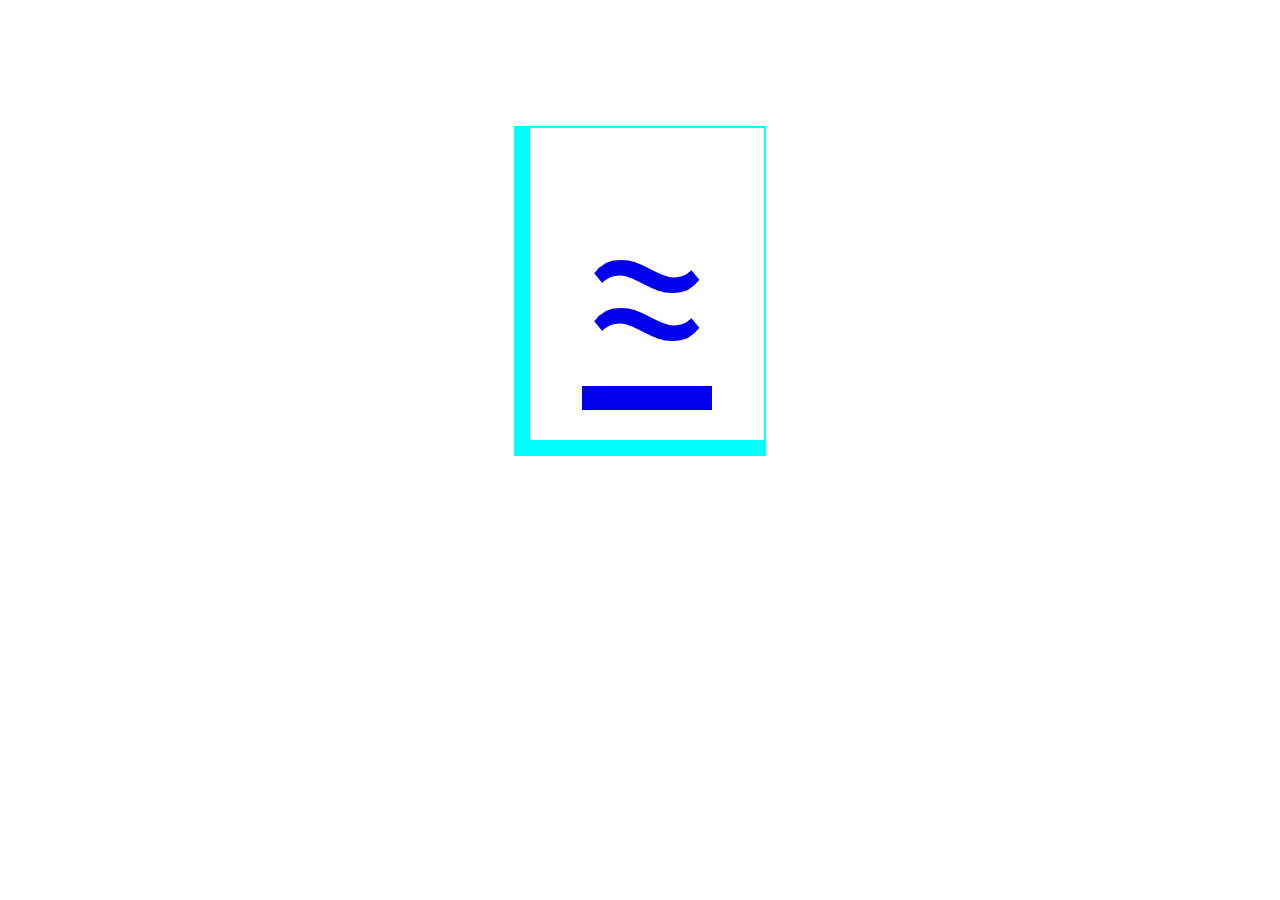
<file: index.html>
<!DOCTYPE html>
<html lang="en">
<head>
    <meta charset="UTF-8">
    <meta name="viewport" content="width=device-width, initial-scale=1.0">
    <meta http-equiv="X-UA-Compatible" content="ie=edge">
    <title>in search of miraculous</title>
    <link rel="stylesheet" href="bas_style_09_12.css">

    <link href="https://fonts.googleapis.com/css?family=IBM+Plex+Serif" rel="stylesheet">
    <link href="https://fonts.googleapis.com/css?family=IBM+Plex+Sans" rel="stylesheet">

</head>
<body class="container">
    <!-- <div class="letter"> ≈ </div> -->

    <div class="letter"> <a href="name_ader.html"> ≈ </a> </div>



</body>
</file>
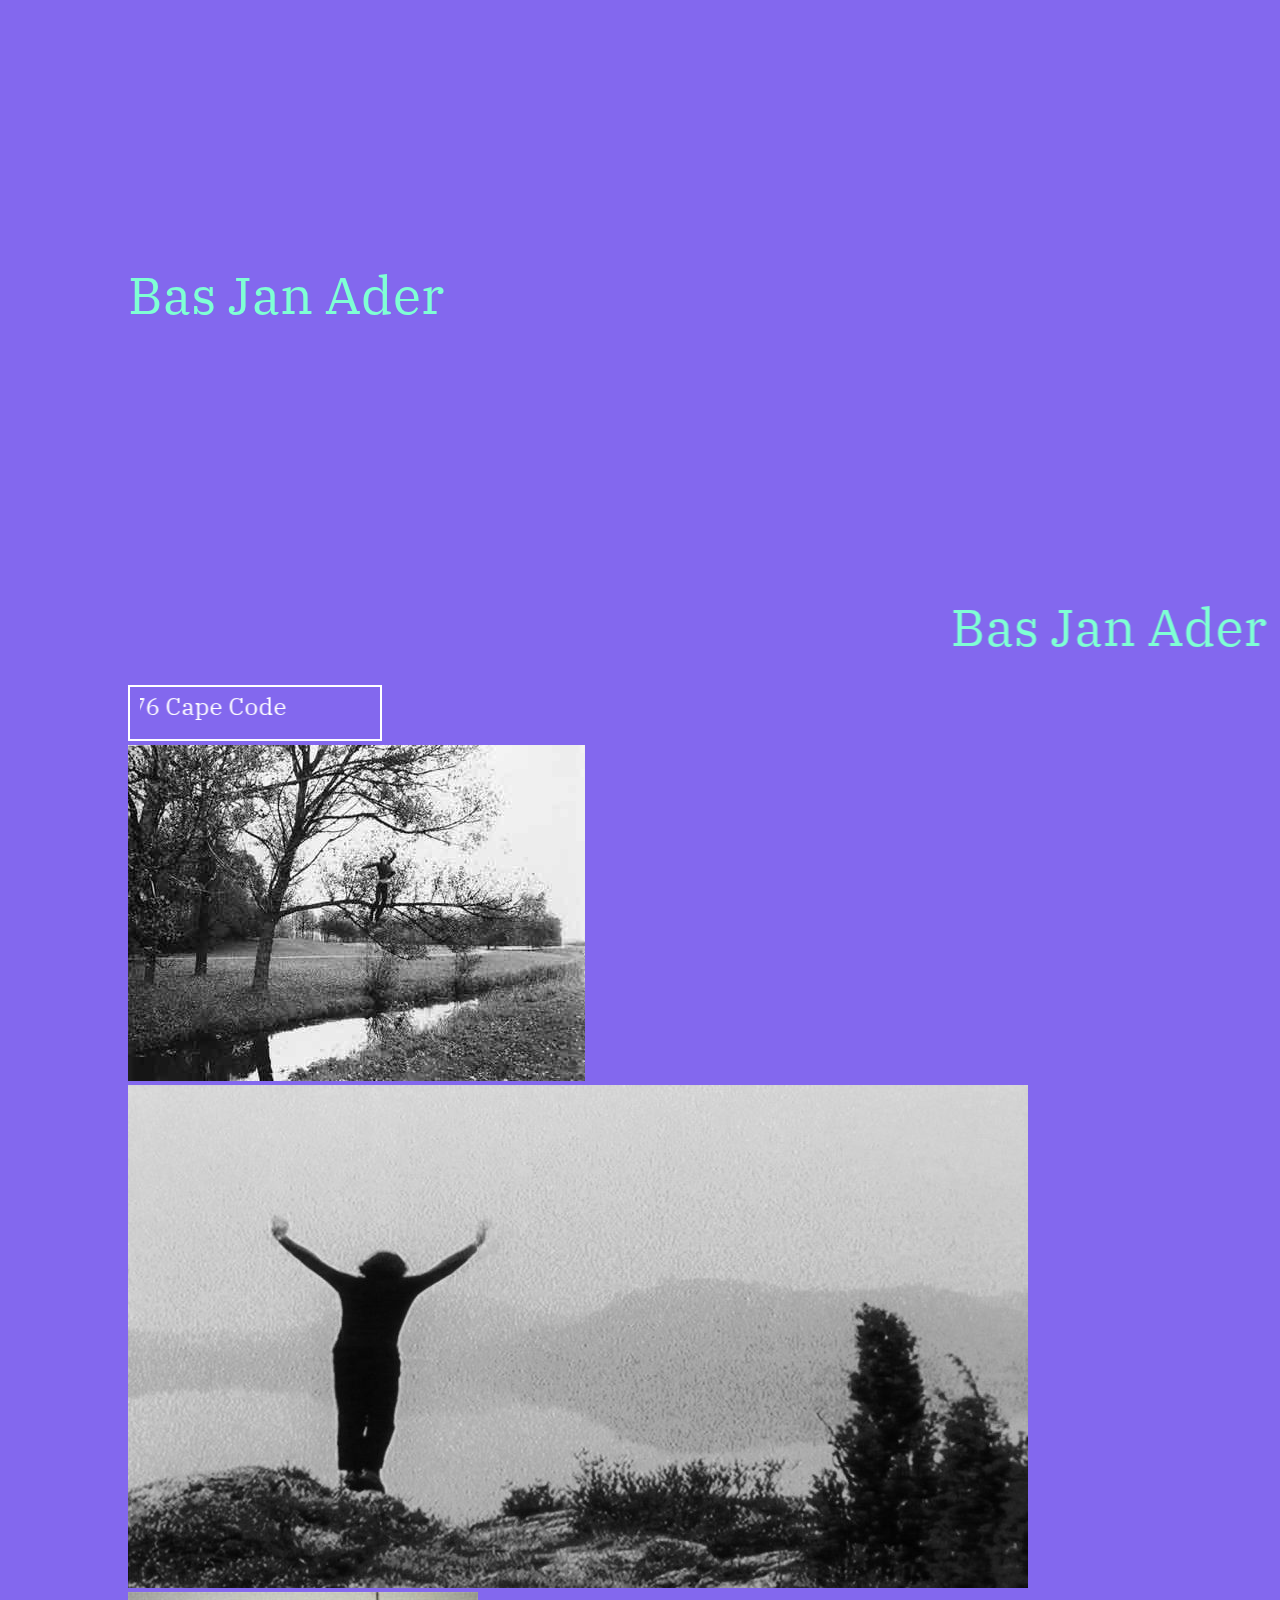
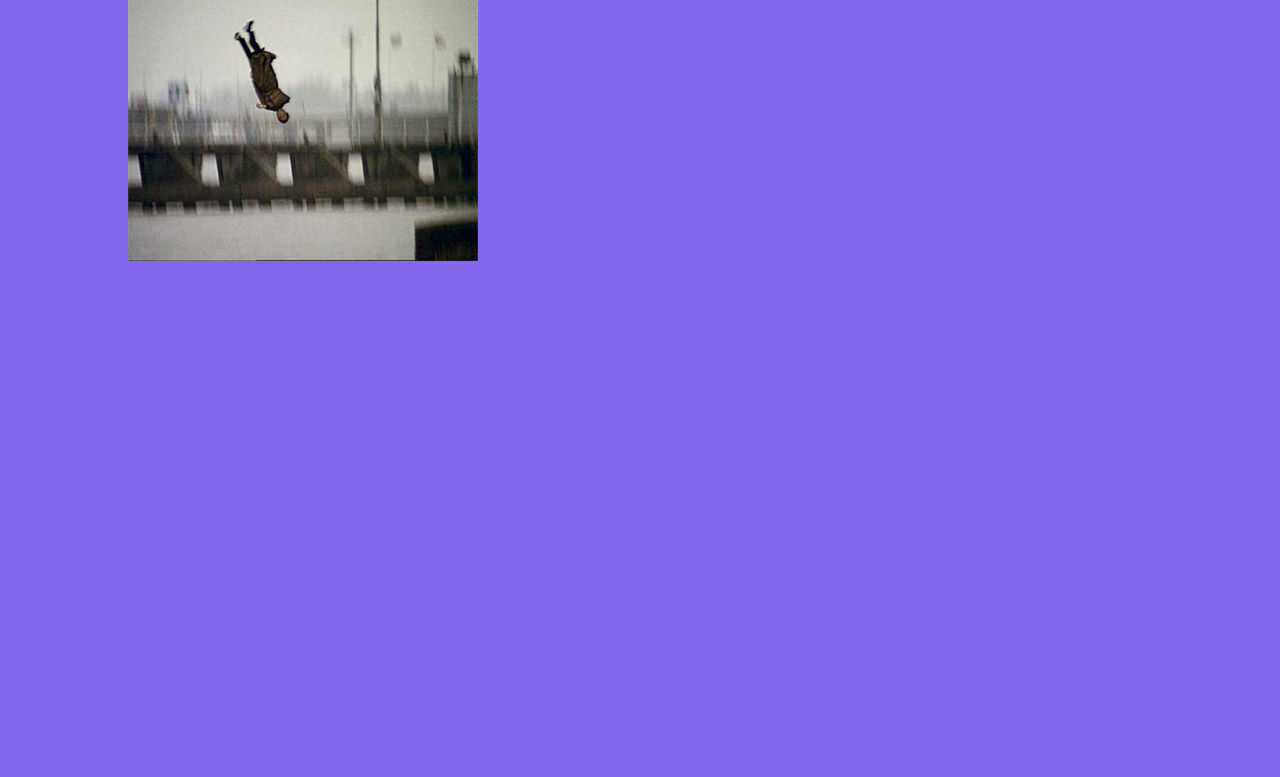
<file: name_ader.html>
<!DOCTYPE html>
<html lang="en">
<head>
    <meta charset="UTF-8">
    <meta name="viewport" content="width=device-width, initial-scale=1.0">
    <meta http-equiv="X-UA-Compatible" content="ie=edge">
    <title>Bas Jan Ader</title>
    <link rel="stylesheet" href="bas_style_09_12.css">

    <link href="https://fonts.googleapis.com/css?family=IBM+Plex+Serif" rel="stylesheet">
    <link href="https://fonts.googleapis.com/css?family=IBM+Plex+Sans" rel="stylesheet">

<style> 
.body{
    background-color: #8368EE;
    margin-right: 0%;
    margin-left: 10%;
    /* margin-top: 15%; */
    /* margin-bottom: 40%; */
    margin-bottom: 40%;
}

a {
    text-decoration: none; /* Убирает подчёркивание */
    /* color:transparent; */
    /* color: black; */
    color: black;
   }

a:hover {
    text-decoration: underline;
    color:#8368EE;
   }


/* <!-- 
.hovered_1 {
position: relative;
} --> */

/* .hovered:hover.reveal{
    display: block;
} */

/* .reveal {
    display:none;
    position: absolute;
} */


.img_1 {
display:none;
position:absolute;
top: 10px;
left: 100px;
width: 50px;
}

.img_1:hover {
display:none;
position: absolute;
top: 10px;
left: 100px;
width: 50px;
}

.hovered:.img_1:hover {
display: block;
}



img.2{
position:absolute;
top: 50px;
left: 600px;
width:100px;
}

img.2:hover{
position:absolute;
top: 50px;
left: 600px;
width:100px;
}


img.3{
position:absolute;
top: 100px;
left: 700px;
width:200px;
}




/* <!-- 
.img_1:hover:hover { 
/* для группы объектов */
display:block;
position: absolute;
/* top: 15px;
left: 15px;
width: 50px; */
} --> */

</style>
</head>
<body class="body">
    <div>
        <span class="name">
                <marquee  scrollamount="30" height="500" direction="up" z-index:20px bottom:250px>
                        Bas Jan Ader
                </marquee>
        </span> 
        
        <!-- как перенести блок выше? -->
        <span class="hovered_1">
                <marquee scrollamount="15" direction="left" 
        onmouseover=this.stop() top="100px">
                    <span class="name_white_bg">
                       <a href="bas_09_12.html">
                         Bas Jan Ader
                       </a>
                     </span>
                </marquee> 
        </span>
    </div>

    
        <span class="name">
                <marquee scrollamount="40" direction="left">
                             Bas Jan Ader
                </marquee>
        </span> 

        
        <p> <span class="name_little">
                <marquee scrollamount="15" width="20%" direction="right">
                             1976 Cape Code
                </marquee>
        </span> 

        </p>

               
        
        <div class=".img_1:hover....hovered:">
                    <img src="first.png">     
        </div> 


        <div class="img_2"><img src="second.png">     
        </div> 

        <div class="img_3"><img src="third.png">     
        </div> 


                    <!-- <div> <marquee direction="random" direction="bottom" scrollamount="1" >
                        <span class="name">
                             <a href="bas_09_12.html">
                                 Bas Jan Ader
                             </a>
                        </span> 
                    </div> -->
           


                     <!-- <marquee behavior="alternate" direction="bottom">
                            <div class="name">
                                 <a href="bas_09_12.html">
                                     Bas Jan Ader
                                 </a>
                                    </div>  -->
    </marquee>

      



</body>


<!--  остановка при наведении
    <marquee scrollamount="15" direction="left"onmouseover=this.stop()></marquee> -->
</file>
<file: bas_style_09_12.css>
.container_3{
    /* margin: 20px 40px 20px 40px; */
    margin: 10% 10% 10% 10%;
    background: radial-gradient(farthest-side at 100px 10px, white,aquamarine );
}


.name{
    font-family: 'IBM Plex Serif', serif;
    font-size: 52px;
    /* text-underline-position: no; */
    font-weight: normal;
    color:aquamarine;
    font-kerning: normal;
    text-align: center;
    /* padding: 5px; 
    border: 5px solid white; */
    /* margin: 2% 2%; */
    /* border: 5px solid aquamarine;
    border-bottom:5px solid aquamarine;
    border-top:5px solid aquamarine */
    /* padding: 10px 20px 10px 20px; */
}

.name_white_bg{
    font-family: 'IBM Plex Serif', serif;
    font-size: 52px;
    font-weight: normal;
    background-color: white;
    /* color:  black; */
    font-kerning: normal;
    text-align: center;
    padding: 100px 20px;
    margin: 0% 20%;
    border: 5px 25px 25px 5px  solid aquamarine;
    /* padding: 10px 20px 10px 20px; */
    /* margin-bottom: 500px; */
    top: 400px;
   }

.name_white_bg:hover{
    font-family: 'IBM Plex Sans';
    font-size: 98px;
    font-weight: bold;
    font-style: italic;
    background-color: #FFC65C;
    color: #8368EE;
    font-kerning: normal;
    text-align: right;
    padding: 200px 100px;
    margin: 2% 2%;
    border: 40px 40px solid aquamarine;

    /* border-bottom: 20px solid aquamarine;
    border-top: 20px solid aquamarine; */
    /* padding: 10px 20px 10px 20px; */
}



.name_little{
    font-family: 'IBM Plex Serif', serif;
    font-size: 24px;
    /* text-underline-position: no; */
    font-weight: normal;
    color:white;
    font-kerning: normal;
    text-align: right;
    padding: 10px; 
    border: 2px solid white;
    /* margin: 2% 2%; */
    /* border: 5px solid aquamarine;
    border-bottom:5px solid aquamarine;
    border-top:5px solid aquamarine */
    /* padding: 10px 20px 10px 20px; */
}






.letter{
    font-family: 'IBM Plex Sans', sans-serif;
    font-stretch: condensed;
    font-size: 1500%;
    margin: 10% 40%;
    /* margin: 20% 50% 20% 50%; */
    color: black;
    text-align: center;
    /* border: 2px 2px 4px 4px solid; */
    /* border-color: black; */
    border: solid aqua;
    /* padding: 50% 20% 50% 20% ; */
    padding: -10% 1%;
    border-top-width:2px ;
    border-bottom-width:16px ;
    border-left-width: 16px;
    border-right-width: 2px;
}

.letter:hover{
    font-family: 'IBM Plex Sans', sans-serif;
    font-stretch: bold;
    font-style: italic;
    font-size: 1500%;
    /* margin: 1% 20%; */
    /* margin: 20% 50% 20% 50%; */
    color: aqua;
    text-align: right;
    /* border: 2px 2px 4px 4px solid; */
    /* border-color: black; */
    border: solid #7b68ee;
    /* padding: 50% 20% 50% 20% ; */
    padding: 1% 20%;
    border-top-width:36px ;
    border-bottom-width:2px ;
    border-left-width: 2px;
    border-right-width: 200px;
}



.header{
    font-family: 'IBM Plex Serif', serif;
    font-size: 24px;
    /* font-weight: medium; */
    /* font-stretch: ultra-expanded; */
    /* font-synthesis: weight; */
    /* font: 24px/48px; */
    color: rgb(0, 0, 0);
    font-kerning: normal;
    text-align: center;
    /* padding: 25px; */
    margin: 0% 25% 5% 25%;
    border: 2px solid aquamarine;
    padding: 20px 5px 20px 5px ;
}

.header:hover {
    font-family: 'IBM Plex Sans';
    font-style: italic;
    font-size: 24px;
    font-weight: medium;
    /* font-synthesis: initial; */
    font: 24px/48px;
    color:aquamarine;
    font-kerning: inherit;
    text-align: center;
    /* padding: 25px; */
    margin: 0% 25% 5% 25%;
    border: 2px solid transparent;
    padding: 20px 5px 20px 5px;
    background-color: blueviolet;
}


.row{
    display: inline;
    width: 100%;
    column-span: all;
   
}

.text_1{
    font-family: 'IBM Plex Sans';
    font-size: 20px;
    float: right;
    /* font-stretch: expanded;
    font-weight: 400; */
    color: black;
    background-color: white;
}
</file>
